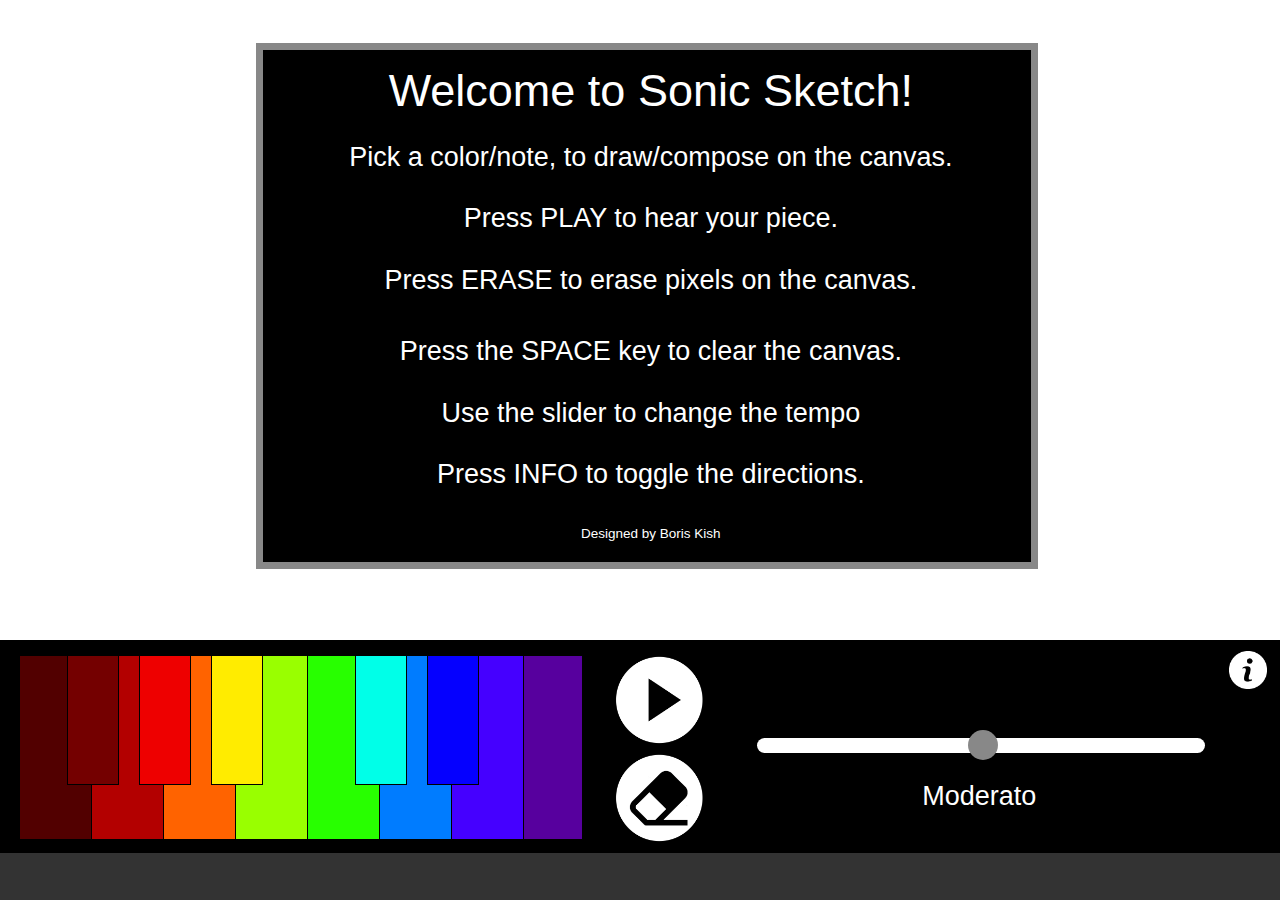
<file: index.html>
<html>

<head>
    <link href="alert.css" type="text/css" rel="stylesheet">

    <style>
        .screen {
            position: absolute;
        }

        .key {
            position: absolute;
            border: .1rem solid black;
        }

        .cell {
            position: absolute;
            background-color: white;
            border: hidden;
        }

        #keyboard {
            bottom: 0;
            position: absolute;
            width: 100%;
            height: 25%;
            background-color: black;
        }

        #grid {
            top: 0%;
            height: 75%;
            width: 100%;
            position: absolute;
        }

        #button {
            position: absolute;
            top: 7%;
            width: 7%;
            left: 48%;

        }

        #eraser {
            position: absolute;
            width: 7%;
            left: 48%;
            top: 53%;
        }

        #info {
            position: absolute;
            width: 3%;
            left: 96%;
            top: 5%;
        }

        #instructions {
            background-color: black;
            border-style: solid;
            border-width: 7px;
            border-color: #888888;
            position: absolute;
            width: 60%;
            height: 60%;
            top: 5%;
            left: 20%;
            opacity: 1;
            z-index: 2;
            position: relative;

            text-overflow: ellipsis;

        }

        #welcome,
        #dir1,
        #dir2,
        #dir2a,
        #dir2b,
        #dir3,
        #dir4,
        #dir5 {
            margin: auto;
            width: 99%;
            left: 1%;
            text-align: center;
            color: white;
            position: absolute;
            font-size: 3vmin;
            display: inline-block;
            font-family: Arial, Helvetica, sans-serif;

        }

        #welcome {

            top: 3%;
            font-size: 5vmin;
        }

        #dir1 {
            top: 18%;
        }

        #dir2 {
            top: 30%;
        }

        #dir2a {
            top: 42%;
        }

        #dir2b {
            top: 56%;
        }


        #dir3 {
            top: 68%;
        }

        #dir4 {
            top: 80%;

        }

        #dir5 {
            top: 93%;
            font-size: 1.5vmin;
        }



        body,
        html {
            -webkit-user-select: none;
            /* Chrome all / Safari all */
            -moz-user-select: none;
            /* Firefox all */
            -ms-user-select: none;
            /* IE 10+ */
            user-select: none;
            /* Likely future */

        }

        .slidecontainer {
            position: absolute;
            text-align: center;
            left: 59%;
            top: 45%;
            color: white;
            width: 35%;
            /* Width of the outside container */
        }

        /* The slider itself */
        .slider {
            -webkit-appearance: none;
            /* Override default CSS styles */
            appearance: none;
            width: 100%;
            /* Full-width */
            height: 25px;
            /* Specified height */
            background: #ffffff;
            /* Grey background */
            outline: none;
            /* Remove outline */

            height: 15px;
            border-radius: 10px;

            direction: rtl;
        }

        /* The slider handle (use -webkit- (Chrome, Opera, Safari, Edge) and -moz- (Firefox) to override default look) */
        .slider::-webkit-slider-thumb {
            -webkit-appearance: none;
            /* Override default look */
            appearance: none;
            width: 30px;

            height: 30px;
            /* Slider handle height */
            background: #888888;
            /* Green background */
            cursor: pointer;
            /* Cursor on hover */

            border-radius: 50%;
        }

        .slider::-moz-range-thumb {
            width: 30px;
            /* Set a specific slider handle width */
            height: 30px;
            /* Slider handle height */
            background: #888888;
            /* Green background */
            cursor: pointer;
            /* Cursor on hover */

            border-radius: 50%;
        }

        #tempoTextContainter {
            position: absolute;
            text-align: center;
            left: 59.1%;
            top: 55%;
            color: white;
            width: 35%;
            height: 45%;

        }

        #tempoText {
            position: absolute;
            top: 25%;
            left: 37%;
            font-size: 3vmin;
            font-family: Arial, Helvetica, sans-serif;
        }

    </style>
</head>

<body>
    <div class="screen">
        <div id=instructions>

            <div id="welcome">Welcome to Sonic Sketch!</div>
            <div id="dir1"> Pick a color/note, to draw/compose on the canvas.</div>
            <div id="dir2"> Press PLAY to hear your piece. </div>
            <div id="dir2a"> Press ERASE to erase pixels on the canvas. </div>
            <div id="dir2b"> Press the SPACE key to clear the canvas.</div>
            <div id="dir3"> Use the slider to change the tempo</div>
            <div id="dir4"> Press INFO to toggle the directions.</div>
            <div id="dir5"> Designed by Boris Kish</div>




        </div>

        <div id="grid"></div>

        <div id="keyboard">
            <div id="playButton"> <img id="button" src="data/playButton.png"> </div>
            <div id="eraseButton"> <img id="eraser" src="data/eraseButton.png"> </div>
            <div id="infoButton"> <img id="info" src="data/infoButton.png"> </div>


            <div class="slidecontainer">
                <input type="range" min="1" max="100" value="50" class="slider" id="myRange">
            </div>
            <div id="tempoTextContainter">
                <div id="tempoText">
                    <span id="demo">Moderato</span>
                </div>
            </div>




        </div>
    </div>

</body>

<script src="alert.js"></script>
<script src="jquery-3.4.1.min.js"></script>
<script src="sound.js"></script>
<script src="script.js"></script>
<script src="resize.js"></script>


</html>
</file>
<file: alert.css>
body {
	background: #333 url('https://pixabay.com/get/e837b20a2ff5093ecd1f4604e4484093ea6ae3d11eb2124293f7c179/fire-1235718.jpg') no-repeat center center;
	overflow: hidden;
}

.alert * {
	-webkit-tap-highlight-color: transparent;
	-webkit-touch-callout: none;
	-ms-touch-action: none;
	-webkit-user-select: none;
	-moz-user-select: none;
	-ms-user-select: none;
	user-select: none;
}

.alert *:focus {
	outline: 0
}

.alert {
	position: fixed;
	top: 50%;
	left: 50%;
	margin-left: -135px;
	margin-top: -50px;
	width: 270px;
	text-align: center;
	font-family: -apple-system, SF UI Text, Helvetica Neue, Helvetica, Arial, sans-serif;
	font-size: 14px;
	line-height: 1.4;
	border-radius: 13px;
	overflow: hidden;
	z-index: 9999999999999999999999998;
	background-color: rgba(255, 255, 255, 0.8);
}

.alert .inner {
	padding: 15px;
}

.alert .title {
	font-weight: 500;
	font-size: 18px;
}

.alert .text {
	margin-top: 5px;
}

.alert .button {
	position: relative;
	height: 44px;
	line-height: 44px;
	font-size: 17px;
	color: #007aff;
	border-radius: 0 0 13px 13px;
	overflow: hidden;
	cursor: pointer;
}

.alert .button:after {
	content: '';
	position: absolute;
	left: 0;
	top: 0;
	height: 1px;
	width: 100%;
	display: block;
	background-color: #c4c4c4;
	z-index: 9999999999999999999999999;
}
</file>
